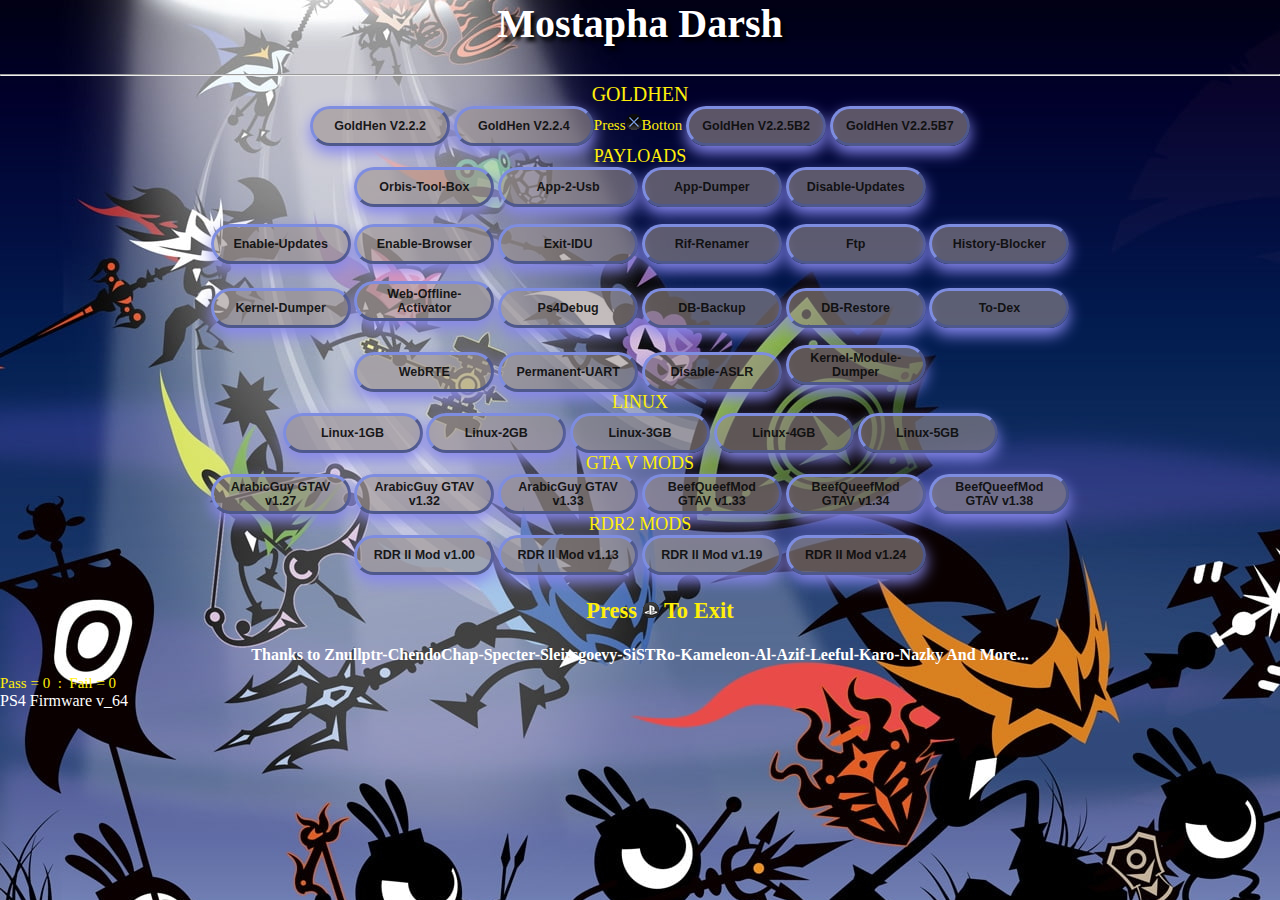
<file: index.html>
<html>
<head>
<title>Mostapha Darsh PS4 (900 V3)</title>
<link rel="icon" href="M.ico" type="icon">
<style>
body{background-image: url("bg.jpg");
color:rgb(255, 239, 9);font-size:15px;text-align:center;margin:0;overflow:hidden;}
.info{overflow: hidden;position: fixed;position: absolute;top: 45%;left: 50%;font-size: 25px;font-family: sans-serif;color: #b8b8b8;transform: translate(-50%, -50%);}
.button{background-color: rgba(155, 143, 143, 0.596);color: rgba(10, 10, 10, 0.925);cursor: pointer;font-size: smallER;border: #372dbb;border-style: outset;border-color:rgb(126, 141, 224);background-size: cover;width: 140px;
height: 40px;border-radius: 20px;box-shadow: 0 7px 15px 0 rgb(135, 135, 238);border: 2px steelblue rgb(92, 106, 230);font-weight:bolder; }
button:hover {
            box-shadow: 0 5px 50px 0 rgb(12, 60, 192);
            color: rgb(255, 255, 255);
            border-radius: 20px;
			background-color: #2b2bbd;
}
</style>
<script>
if (window.applicationCache.status=='0'){window.location.replace("cache.html");}
function awaitpl() {
  msgs.innerHTML= LoadedMSG;
 }
function ghdone() {
  msgs.innerHTML= LoadedMSG;
}
function toogle_payload(){
var req = new XMLHttpRequest();
req.responseType = "arraybuffer";
req.open("GET",PLfile,true);
req.send();
req.onreadystatechange=function(){
if (req.readyState == 4){
  var tmp0 = new Uint8Array(req.response.byteLength);
  tmp0.set(new Uint8Array(req.response), 0);
  var payload = new Uint32Array(tmp0);
  ghPL = payload;
  setTimeout(poc, 1500);
  }
};
}
</script>
<script src="int64.js"></script>
<script src="rop.js"></script>
<script src="kexploit.js"></script>
<script src="webkit.js"></script>
</head>
<body>
  <h1 id=msgs class="hue" style='font-size:40px;text-align:center;text-shadow: 4px 4px 4px black;color:white;'>Mostapha Darsh</h1>
  <hr>
    <div style=font-size:20px>GOLDHEN</div>
    <button class="button" onMouseOver="msgs.innerHTML='GoldHen v2.2.2 - By SiSTRo'"; onmouseout="msgs.innerHTML='Mostapha Darsh PS4 (900 V3)'" onclick="load_goldhen(); return false">GoldHen V2.2.2</button>
    <button class="button" onMouseOver="msgs.innerHTML='GoldHen v2.2.4 - By SiSTRo'"; onmouseout="msgs.innerHTML='Mostapha Darsh PS4 (900 V3)'" onclick="load_goldhen1(); return false">GoldHen V2.2.4</button>Press<img src="x.ico">Botton
    <button class="button" onMouseOver="msgs.innerHTML='GoldHen v2.2.5B2 - By SiSTRo'"; onmouseout="msgs.innerHTML='Mostapha Darsh PS4 (900 V3)'" onclick="load_goldhen2(); return false">GoldHen V2.2.5B2</button>
    <button class="button" onMouseOver="msgs.innerHTML='GoldHen v2.2.5B7 - By SiSTRo'"; onmouseout="msgs.innerHTML='Mostapha Darsh PS4 (900 V3)'" onclick="load_goldhen3(); return false">GoldHen V2.2.5B7</button>
    <br>
    <div style=font-size:18px>PAYLOADS</div>
    <button class="button" onMouseOver="msgs.innerHTML='Orbis Tool Box v1190 - By OSM'"; onmouseout="msgs.innerHTML='Mostapha Darsh PS4 (900 V3)'" onclick="load_orbistoolbox(); return false">Orbis-Tool-Box</button>
    <button class="button" onMouseOver="msgs.innerHTML='App-2-Usb - Original Version By Stooged / 9.00 Port By Al Azif'"; onmouseout="msgs.innerHTML='Mostapha Darsh PS4 (900 V3)'" onclick="load_app2usb(); return false">App-2-Usb</button>
    <button class="button" onMouseOver="msgs.innerHTML='App Dumper Only v1.8 - Original Version By xVortex / 9.00 Port Al Azif'"; onmouseout="msgs.innerHTML='Mostapha Darsh PS4 (900 V3)'" onclick="load_dumper(); return false">App-Dumper</button>
    <button class="button" onMouseOver="msgs.innerHTML='Disable-Updates v1.0 - By Al Azif'"; onmouseout="msgs.innerHTML='Mostapha Darsh PS4 (900 V3)'" onclick="load_disableupdates(); return false">Disable-Updates</button>
    <br><br>
    <button class="button" onMouseOver="msgs.innerHTML='Enable-Updates v1.0 - By Al Azif'"; onmouseout="msgs.innerHTML='Mostapha Darsh PS4 (900 V3)'" onclick="load_enableupdates(); return false">Enable-Updates</button>
    <button class="button" onMouseOver="msgs.innerHTML='Enable Browser / 9.00 Port Al Azif'"; onmouseout="msgs.innerHTML='Mostapha Darsh PS4 (900 V3)'" onclick="load_enablebrowser(); return false">Enable-Browser</button>
    <button class="button" onMouseOver="msgs.innerHTML='Exit IDU / 9.00 Port Al Azif'"; onmouseout="msgs.innerHTML='Mostapha Darsh PS4 (900 V3)'" onclick="load_exitidu(); return false">Exit-IDU</button>
    <button class="button" onMouseOver="msgs.innerHTML='Rifrenamer / 9.00 Port Al Azif'"; onmouseout="msgs.innerHTML='Mostapha Darsh PS4 (900 V3)'" onclick="load_rifrenamer(); return false">Rif-Renamer</button>
    <button class="button" onMouseOver="msgs.innerHTML='Ftp v1.3 - Original Version By xVortex / 9.00 Port By Al Azif'"; onmouseout="msgs.innerHTML='Mostapha Darsh PS4 (900 V3)'" onclick="load_ftp(); return false">Ftp</button>
    <button class="button" onMouseOver="msgs.innerHTML='History-Blocker - v2.0 Original Version By Stooged / 9.00 Port By Al Azif'"; onmouseout="msgs.innerHTML='Mostapha Darsh PS4 (900 V3)'" onclick="load_historyblocker(); return false">History-Blocker</button>
    <br><br>
    <button class="button" onMouseOver="msgs.innerHTML='Kernel-Dumper - v1.0 Original Version By Eversion / 9.00 Port By Al Azif'"; onmouseout="msgs.innerHTML='Mostapha Darsh PS4 (900 V3)'" onclick="load_kerneldumper(); return false">Kernel-Dumper</button>
    <button class="button" onMouseOver="msgs.innerHTML='PSN Account Offline Web Activator - By Sleirsgoevy'"; onmouseout="msgs.innerHTML='Mostapha Darsh PS4 (900 V3)'" onclick="load_webactivator(); return false">Web-Offline-Activator</button>
    <button class="button" onMouseOver="msgs.innerHTML='Ps4Debug v1.1.14 - By CTN123'"; onmouseout="msgs.innerHTML='Mostapha Darsh PS4 (900 V3)'" onclick="load_ps4debug(); return false">Ps4Debug</button>
    <button class="button" onMouseOver="msgs.innerHTML='DB-Backup v1.0 - By Leeful / 9.00 Port By Al Azif'"; onmouseout="msgs.innerHTML='Mostapha Darsh PS4 (900 V3)'" onclick="load_backup(); return false">DB-Backup</button>
    <button class="button" onMouseOver="msgs.innerHTML='DB-Restore v1.0 - By Leeful / 9.00 Port Al Azif'"; onmouseout="msgs.innerHTML='Mostapha Darsh PS4 (900 V3)'" onclick="load_restore(); return false">DB-Restore</button>
    <button class="button" onMouseOver="msgs.innerHTML='To-Dex v1.0 - By notzecoxao'"; onmouseout="msgs.innerHTML='Mostapha Darsh PS4 (900 V3)'" onclick="load_todex(); return false">To-Dex</button>
    <br><br>
    <button class="button" onMouseOver="msgs.innerHTML='WebRTE v1.0 - By PS4 Trainer'"; onmouseout="msgs.innerHTML='Mostapha Darsh PS4 (900 V3)'" onclick="load_webrte(); return false">WebRTE</button>
    <button class="button" onMouseOver="msgs.innerHTML='Permanent UART - 9.00 Port By Al Azif'"; onmouseout="msgs.innerHTML='Mostapha Darsh PS4 (900 V3)'" onclick="load_uart(); return false">Permanent-UART</button>
    <button class="button" onMouseOver="msgs.innerHTML='Disable ASLR - 9.00 Port By Al Azif'"; onmouseout="msgs.innerHTML='Mostapha Darsh PS4 (900 V3)'" onclick="load_disableaslr(); return false">Disable-ASLR</button>
    <button class="button" onMouseOver="msgs.innerHTML='Kernel-Module Dumper -  9.00 Port By Al Azif'"; onmouseout="msgs.innerHTML='Mostapha Darsh PS4 (900 V3)'" onclick="load_moduledumper(); return false">Kernel-Module-Dumper</button>
    <br>
    <div style=font-size:18px>LINUX</div>
    <a href="payload.html#p0=mira.js&p1=pl_LinuxLoader.js"><button class="button"  onMouseOver="msgs.innerHTML='Linux Loader 1gb Vram - By Nazky'"; onmouseout="msgs.innerHTML='Mostapha Darsh PS4 (900 V3)'" type="button">Linux-1GB</button></a>
    <a href="payload.html#p0=mira.js&p1=pl_LinuxLoader2gb.js"><button class="button"  onMouseOver="msgs.innerHTML='Linux Loader 2gb Vram - By Nazky'"; onmouseout="msgs.innerHTML='Mostapha Darsh PS4 (900 V3)'" type="button">Linux-2GB</button></a>
    <a href="payload.html#p0=mira.js&p1=pl_LinuxLoader3gb.js"><button class="button"  onMouseOver="msgs.innerHTML='Linux Loader 3gb Vram - By Nazky'"; onmouseout="msgs.innerHTML='Mostapha Darsh PS4 (900 V3)'" type="button">Linux-3GB</button></a>
    <a href="payload.html#p0=mira.js&p1=pl_LinuxLoader4gb.js"><button class="button"  onMouseOver="msgs.innerHTML='Linux Loader 4gb Vram - By Nazky'"; onmouseout="msgs.innerHTML='Mostapha Darsh PS4 (900 V3)'" type="button">Linux-4GB</button></a>
    <a href="payload.html#p0=mira.js&p1=pl_LinuxLoader5gb.js"><button class="button"  onMouseOver="msgs.innerHTML='Linux Loader 5gb Vram - By Nazky'"; onmouseout="msgs.innerHTML='Mostapha Darsh PS4 (900 V3)'" type="button">Linux-5GB</button></a>
    <br>
    <div style=font-size:18px>GTA V MODS</div>
    <button class="button" onMouseOver="msgs.innerHTML='ArabicGuy GTA V v1.27 - Original Version By RF0oDxM0Dz'"; onmouseout="msgs.innerHTML='Mostapha Darsh PS4 (900 V3)'" onclick="load_gtava127(); return false">ArabicGuy GTAV v1.27</button>
    <button class="button" onMouseOver="msgs.innerHTML='ArabicGuy GTA V v1.32 - Original Version By RF0oDxM0Dz'"; onmouseout="msgs.innerHTML='Mostapha Darsh PS4 (900 V3)'" onclick="load_gtava132(); return false">ArabicGuy GTAV v1.32</button>
    <button class="button" onMouseOver="msgs.innerHTML='ArabicGuy GTA V v1.33 - Original Version By RF0oDxM0Dz'"; onmouseout="msgs.innerHTML='Mostapha Darsh PS4 (900 V3)'" onclick="load_gtava133(); return false">ArabicGuy GTAV v1.33</button>
    <button class="button" onMouseOver="msgs.innerHTML='BeefQueefMod GTA V v1.33 - By GraFfiX'"; onmouseout="msgs.innerHTML='Mostapha Darsh PS4 (900 V3)'" onclick="load_gtavbeefqueef133(); return false">BeefQueefMod GTAV v1.33</button>
    <button class="button" onMouseOver="msgs.innerHTML='BeefQueefMod GTA V v1.34 - By GraFfiX'"; onmouseout="msgs.innerHTML='Mostapha Darsh PS4 (900 V3)'" onclick="load_gtavbeefqueef134(); return false">BeefQueefMod GTAV v1.34</button>
    <button class="button" onMouseOver="msgs.innerHTML='BeefQueefMod GTA V v1.38 - By GraFfiX'"; onmouseout="msgs.innerHTML='Mostapha Darsh PS4 (900 V3)'" onclick="load_gtavbeefqueef138(); return false">BeefQueefMod GTAV v1.38</button>
    <br>
    <div style=font-size:18px>RDR2 MODS</div>
    <button class="button" onMouseOver="msgs.innerHTML='Red Dead Redemption II Mod v1.00 - Original Version By RF0oDxM0Dz'"; onmouseout="msgs.innerHTML='Mostapha Darsh PS4 (900 V3)'" onclick="load_rdr2_100(); return false">RDR II Mod v1.00</button>
    <button class="button" onMouseOver="msgs.innerHTML='Red Dead Redemption II Mod v1.13  - Original Version By RF0oDxM0Dz'"; onmouseout="msgs.innerHTML='Mostapha Darsh PS4 (900 V3)'" onclick="load_rdr2_113(); return false">RDR II Mod v1.13</button>
    <button class="button" onMouseOver="msgs.innerHTML='Red Dead Redemption II Mod v1.19  - Original Version By RF0oDxM0Dz'"; onmouseout="msgs.innerHTML='Mostapha Darsh PS4 (900 V3)'" onclick="load_rdr2_119(); return false">RDR II Mod v1.19</button>
    <button class="button" onMouseOver="msgs.innerHTML='Red Dead Redemption II Mod v1.24  - Original Version By RF0oDxM0Dz'"; onmouseout="msgs.innerHTML='Mostapha Darsh PS4 (900 V3)'" onclick="load_rdr2_124(); return false">RDR II Mod v1.24</button>
    <h2><ul>Press  <img src="ps-4.ico">  To Exit</ul></h2>
    <h1 style="text-align:center;font-size:16px;color:white">Thanks to Znullptr-ChendoChap-Specter-Sleirsgoevy-SiSTRo-Kameleon-Al-Azif-Leeful-Karo-Nazky And More...</h1>
    <div id=mymenu style="text-align:left">
      <div text-align= left>Pass = <span id=passCounter></span>&nbsp;&nbsp;:&nbsp;&nbsp;Fail = <span id=failCounter></span></div>
      <div style="width:100%;font-size:16px;color:white">
      PS4 Firmware <span id="PS4fw"></span></div>
    </div>
    <script>
    var UA = navigator.userAgent.substring(navigator.userAgent.indexOf('5.0 (') + 19, navigator.userAgent.indexOf(') Apple')).replace("layStation 4/","");
    if (UA == "9.00"){PS4fw.innerHTML="v"+UA+" Detected"};if(UA != "9.00"){PS4fw.innerHTML="v"+UA};
    </script>
    <script>
    if (localStorage.passcount == null) localStorage.passcount=0;
    window.passCounter.innerHTML=localStorage.passcount;
    if (localStorage.failcount == null) localStorage.failcount=0;
    window.failCounter.innerHTML=localStorage.failcount;
    </script>

<script>
var exec_type = "";

function load_goldhen(){
msgs.innerHTML="<h1 style='font-size:25px;text-align:center;'>Loading GoldHen V2.2.2 ...</h1>";
LoadedMSG="GoldHen V2.2.2 Loaded ";
PLfile = "pl_GoldHENv2.2.2.bin";
exec_type = "payload";
toogle_payload();
}

function load_goldhen1(){
msgs.innerHTML="<h1 style='font-size:25px;text-align:center;'>Loading GoldHen V2.2.4 ...</h1>";
LoadedMSG="GoldHen V2.2.4 Loaded ";
PLfile = "pl_GoldHENv2.2.4.bin";
exec_type = "payload";
toogle_payload();
}

function load_goldhen2(){
msgs.innerHTML="<h1 style='font-size:25px;text-align:center;'>Loading GoldHen V2.2.5B2 ...</h1>";
LoadedMSG="GoldHen V2.2.5B2 Loaded ";
PLfile = "pl_GoldHENv2.2.5b2.bin";
exec_type = "payload";
toogle_payload();
}


function load_goldhen3(){
msgs.innerHTML="<h1 style='font-size:25px;text-align:center;'>Loading GoldHen V2.2.5B7 ...</h1>";
LoadedMSG="GoldHen V2.2.5B7 Loaded";
PLfile = "pl_GoldHENv2.2.5b7.bin";
exec_type = "payload";
toogle_payload();
}


function load_webactivator(){
msgs.innerHTML="<h1 style='font-size:25px;text-align:center;'>Loading PSN Account Offline Web Activator ...</h1>";
var link = document.createElement('a');
document.body.appendChild(link);
link.href = '900.html';
link.click();
}

function load_orbistoolbox(){
msgs.innerHTML="<h1 style='font-size:25px;text-align:center;'>Loading Orbis Tool Box v1190 ...</h1>";
LoadedMSG="Orbis Tool Box v1190 Loaded";
PLfile = "pl_OrbisToolbox.bin";
exec_type = "payload";
toogle_payload();
}

function load_disableupdates(){
msgs.innerHTML="<h1 style='font-size:25px;text-align:center;'>Loading Disable-Updates ...</h1>";
LoadedMSG="Disable-Updates Loaded";
PLfile = "pl_disableupdates.bin";
exec_type = "payload";
toogle_payload();
}

function load_enableupdates(){
msgs.innerHTML="<h1 style='font-size:25px;text-align:center;'>Loading Enable-Updates ...</h1>";
LoadedMSG="Enable-Updates Loaded";
PLfile = "pl_enableupdates.bin";
exec_type = "payload";
toogle_payload();
}

function load_backup(){
msgs.innerHTML="<h1 style='font-size:25px;text-align:center;'>Loading DB-Backup ...</h1>";
LoadedMSG="DB-Backup Loaded";
PLfile = "pl_backup.bin";
exec_type = "payload";
toogle_payload();
}

function load_app2usb(){
msgs.innerHTML="<h1 style='font-size:25px;text-align:center;'>Loading App-To-Usb ...</h1>";
LoadedMSG="App-To-Usb Loaded";
PLfile = "pl_app2usb.bin";
exec_type = "payload";
toogle_payload();
}

function load_dumper(){
msgs.innerHTML="<h1 style='font-size:25px;text-align:center;'>Loading App Dumper ...</h1>";
LoadedMSG="App Dumper Loaded";
PLfile = "pl_appdumper.bin";
exec_type = "payload";
toogle_payload();
}

function load_exitidu(){
msgs.innerHTML="<h1 style='font-size:25px;text-align:center;'>Loading Exitidu ...</h1>";
LoadedMSG="Exitidu Loaded";
PLfile = "pl_exitidu.bin";
exec_type = "payload";
toogle_payload();
}

function load_rifrenamer(){
msgs.innerHTML="<h1 style='font-size:25px;text-align:center;'>Loading Rifrenamer ...</h1>";
LoadedMSG="Rifrenamer Loaded";
PLfile = "pl_rifrenamer.bin";
exec_type = "payload";
toogle_payload();
}

function load_enablebrowser(){
msgs.innerHTML="<h1 style='font-size:25px;text-align:center;'>Loading Enable-Browser ...</h1>";
LoadedMSG="Enable-Browser Loaded";
PLfile = "pl_enablebrowser.bin";
exec_type = "payload";
toogle_payload();
}

function load_ftp(){
msgs.innerHTML="<h1 style='font-size:25px;text-align:center;'>Loading Ftp ...</h1>";
LoadedMSG="Ftp Loaded";
PLfile = "pl_ftp.bin";
exec_type = "payload";
toogle_payload();
}

function load_gtava127(){
msgs.innerHTML="<h1 style='font-size:25px;text-align:center;'>Loading ArabicGuy 1.27 ...</h1>";
LoadedMSG="ArabicGuy 1.27 Loaded";
PLfile = "pl_gtava127.bin";
exec_type = "mods";
toogle_payload();
}

function load_gtava132(){
msgs.innerHTML="<h1 style='font-size:25px;text-align:center;'>Loading ArabicGuy 1.32 ...</h1>";
LoadedMSG="ArabicGuy 1.32 Loaded";
PLfile = "pl_gtava132.bin";
exec_type = "mods";
toogle_payload();
}

function load_gtava133(){
msgs.innerHTML="<h1 style='font-size:25px;text-align:center;'>Loading ArabicGuy 1.33 ...</h1>";
LoadedMSG="ArabicGuy 1.33 Loaded";
PLfile = "pl_gtava133.bin";
exec_type = "mods";
toogle_payload();
}

function load_gtavbeefqueef133(){
msgs.innerHTML="<h1 style='font-size:25px;text-align:center;'>Loading BeefQueefMod 1.33 ...</h1>";
LoadedMSG="BeefQueefMod 1.33 Loaded";
PLfile = "pl_BeefQueefMod133.bin";
exec_type = "mods";
toogle_payload();
}

function load_gtavbeefqueef134(){
msgs.innerHTML="<h1 style='font-size:25px;text-align:center;'>Loading BeefQueefMod 1.34 ...</h1>";
LoadedMSG="BeefQueefMod 1.34 Loaded";
PLfile = "pl_BeefQueefMod134.bin";
exec_type = "mods";
toogle_payload();
}

function load_gtavbeefqueef138(){
msgs.innerHTML="<h1 style='font-size:25px;text-align:center;'>Loading BeefQueefMod 1.38 ...</h1>";
LoadedMSG="BeefQueefMod 1.38 Loaded";
PLfile = "pl_BeefQueefMod138.bin";
exec_type = "mods";
toogle_payload();
}

function load_rdr2_100(){
msgs.innerHTML="<h1 style='font-size:25px;text-align:center;'>Loading Read Dead Redemption II Mod v1.00 ...</h1>";
LoadedMSG="Read Dead Redemption II Mod v1.00 Loaded";
PLfile = "pl_rdr2100.bin";
exec_type = "mods";
toogle_payload();
}

function load_rdr2_113(){
msgs.innerHTML="<h1 style='font-size:25px;text-align:center;'>Loading Read Dead Redemption II Mod v1.13 ...</h1>";
LoadedMSG="Read Dead Redemption II Mod v1.13 Loaded";
PLfile = "pl_rdr2113.bin";
exec_type = "mods";
toogle_payload();
}

function load_rdr2_119(){
msgs.innerHTML="<h1 style='font-size:25px;text-align:center;'>Loading Read Dead Redemption II Mod v1.19 ...</h1>";
LoadedMSG="Read Dead Redemption II Mod v1.19 Loaded";
PLfile = "pl_rdr2119.bin";
exec_type = "mods";
toogle_payload();
}

function load_rdr2_124(){
msgs.innerHTML="<h1 style='font-size:25px;text-align:center;'>Loading Read Dead Redemption II Mod v1.24 ...</h1>";
LoadedMSG="Read Dead Redemption II Mod v1.24 Loaded";
PLfile = "pl_rdr2124.bin";
exec_type = "mods";
toogle_payload();
}

function load_historyblocker(){
msgs.innerHTML="<h1 style='font-size:25px;text-align:center;'>Loading History-Blocker ...</h1>";
LoadedMSG="History-Blocker Loaded";
PLfile = "pl_historyblocker.bin";
exec_type = "payload";
toogle_payload();
}

function load_kerneldumper(){
msgs.innerHTML="<h1 style='font-size:25px;text-align:center;'>Loading Kernel-Dumper ...</h1>";
LoadedMSG="Kernel-Dumper Loaded";
PLfile = "pl_kerneldumper.bin";
exec_type = "payload";
toogle_payload();
}

function load_moduledumper(){
msgs.innerHTML="<h1 style='font-size:25px;text-align:center;'>Loading Kernel Module-Dumper ...</h1>";
LoadedMSG="Kernel Module-Dumper Loaded";
PLfile = "pl_moduledumper.bin";
exec_type = "payload";
toogle_payload();
}

function load_uart(){
msgs.innerHTML="<h1 style='font-size:25px;text-align:center;'>Loading Permanent UART ...</h1>";
LoadedMSG="Permanent UART Loaded";
PLfile = "pl_permanentuart.bin";
exec_type = "payload";
toogle_payload();
}

function load_Linux1gb(){
msgs.innerHTML="<h1 style='font-size:25px;text-align:center;'>Loading Linux 1gb ...</h1>";
LoadedMSG="Linux 1gb Loaded";
PLfile = "pl_LinuxLoader.bin";
exec_type = "payload";
toogle_payload();
}

function load_Linux2gb(){
msgs.innerHTML="<h1 style='font-size:25px;text-align:center;'>Loading Linux 2gb ...</h1>";
LoadedMSG="Linux 2gb Loaded";
PLfile = "pl_Linux2gb.bin";
exec_type = "payload";
toogle_payload();
}

function load_Linux3gb(){
msgs.innerHTML="<h1 style='font-size:25px;text-align:center;'>Loading Linux 3gb ...</h1>";
LoadedMSG="Linux 3gb Loaded";
PLfile = "pl_Linux3gb.bin";
exec_type = "payload";
toogle_payload();
}

function load_Linux4gb(){
msgs.innerHTML="<h1 style='font-size:25px;text-align:center;'>Loading Linux 4gb ...</h1>";
LoadedMSG="Linux 4gb Loaded";
PLfile = "pl_Linux4gb.bin";
exec_type = "payload";
toogle_payload();
}

function load_Linux5gb(){
msgs.innerHTML="<h1 style='font-size:25px;text-align:center;'>Loading Linux 5gb ...</h1>";
LoadedMSG="Linux 5gb Loaded";
PLfile = "pl_Linux5gb.bin";
exec_type = "payload";
toogle_payload();
}

function load_ps4debug(){
msgs.innerHTML="<h1 style='font-size:25px;text-align:center;'>Loading CTN Ps4Debug v1.1.14 ...</h1>";
LoadedMSG="CTN Ps4Debug v1.1.14 Loaded";
PLfile = "pl_ps4debug.bin";
exec_type = "payload";
toogle_payload();
}

function load_restore(){
msgs.innerHTML="<h1 style='font-size:25px;text-align:center;'>Loading DB-Restore ...</h1>";
LoadedMSG="DB-Restore Loaded";
PLfile = "pl_restore.bin";
exec_type = "payload";
toogle_payload();
}

function load_todex(){
msgs.innerHTML="<h1 style='font-size:25px;text-align:center;'>Loading Enable-Dex ...</h1>";
LoadedMSG="ToDex Loaded";
PLfile = "pl_todex.bin";
exec_type = "payload";
toogle_payload();
}

function load_webrte(){
msgs.innerHTML="<h1 style='font-size:25px;text-align:center;'>Loading WebRTE ...</h1>";
LoadedMSG="WebRTE Loaded";
PLfile = "pl_webrte.bin";
exec_type = "payload";
toogle_payload();
}

function load_disableaslr(){
msgs.innerHTML="<h1 style='font-size:25px;text-align:center;'>Loading Disable-ASLR ...</h1>";
LoadedMSG="Disable-ASLR Loaded";
PLfile = "pl_disableaslr.bin";
exec_type = "payload";
toogle_payload();
}
</script>
    
</body>
</html>
</file>
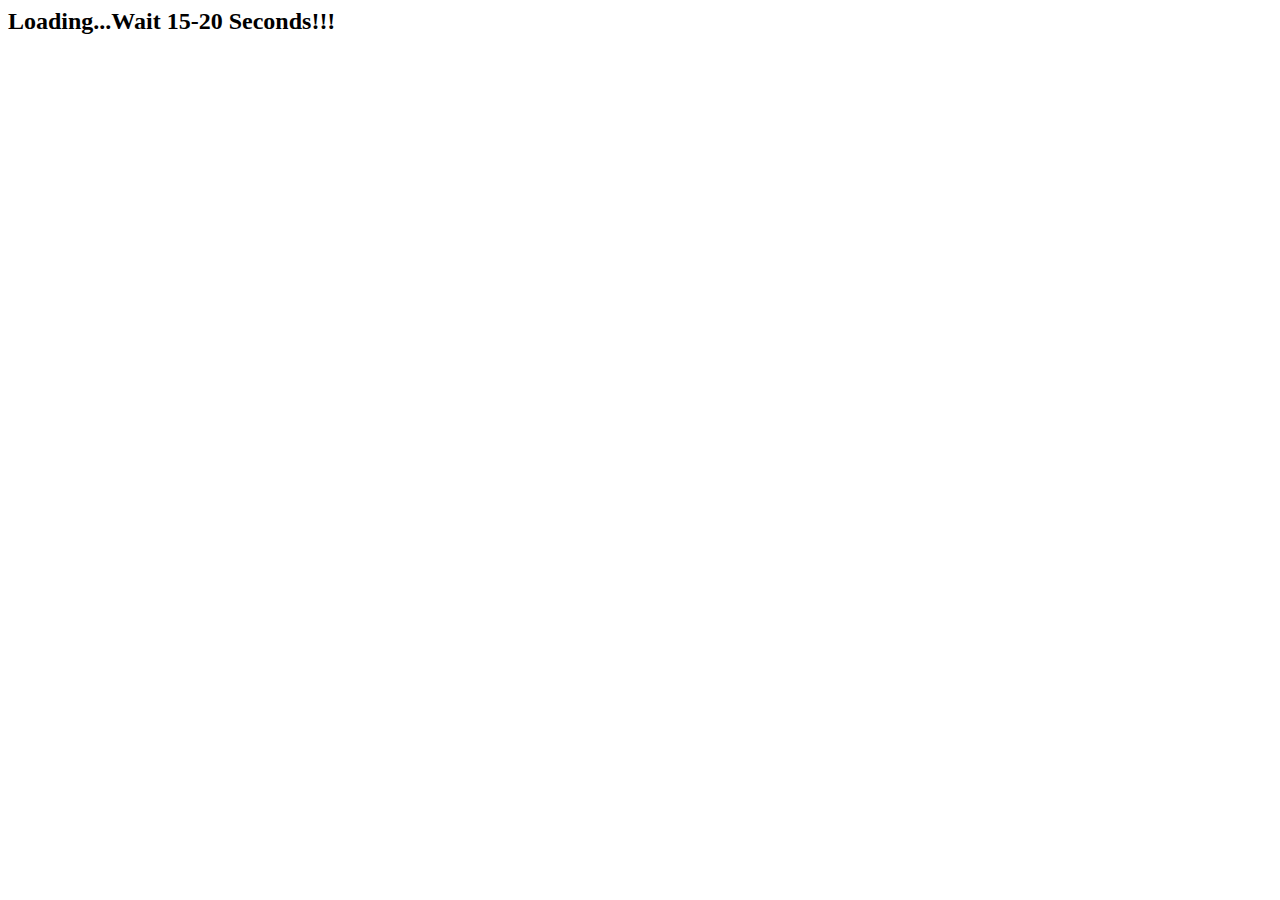
<file: 900.html>
<html>
<body>
<h2>Loading...Wait 15-20 Seconds!!!</h2>
<!-- preload necessary fonts before exploit -->
<div style="opacity: 0">
<p><i>Italic text</i></p>
<table>
<tr>
<th>H1</th>
<th>H2</th>
<th>H3</th>
</tr>
<tr>
<td>text</td>
<td><input value="text"/></td>
<td><button>text</button></td>
</tr>
</table>
</div>
<script>
function loadScript(path)
{
    var xhr = new XMLHttpRequest(path);
    xhr.open("GET", path, false);
    xhr.send('');
    return xhr.responseText;
}

setTimeout(function(){
eval.call(window, loadScript('netcat.js')
+loadScript('exploit.js')
+loadScript('malloc.js')
+loadScript('rop_sleirs.js')
+loadScript('syscalls.js')
+loadScript('syscalls2.js')
+loadScript('payload.js')
+loadScript('relocator.js')
+loadScript('frontend.js'));
document.getElementById('q').innerHTML = 'Some other text';
}, 50);
</script>
</body>
</html>
</file>
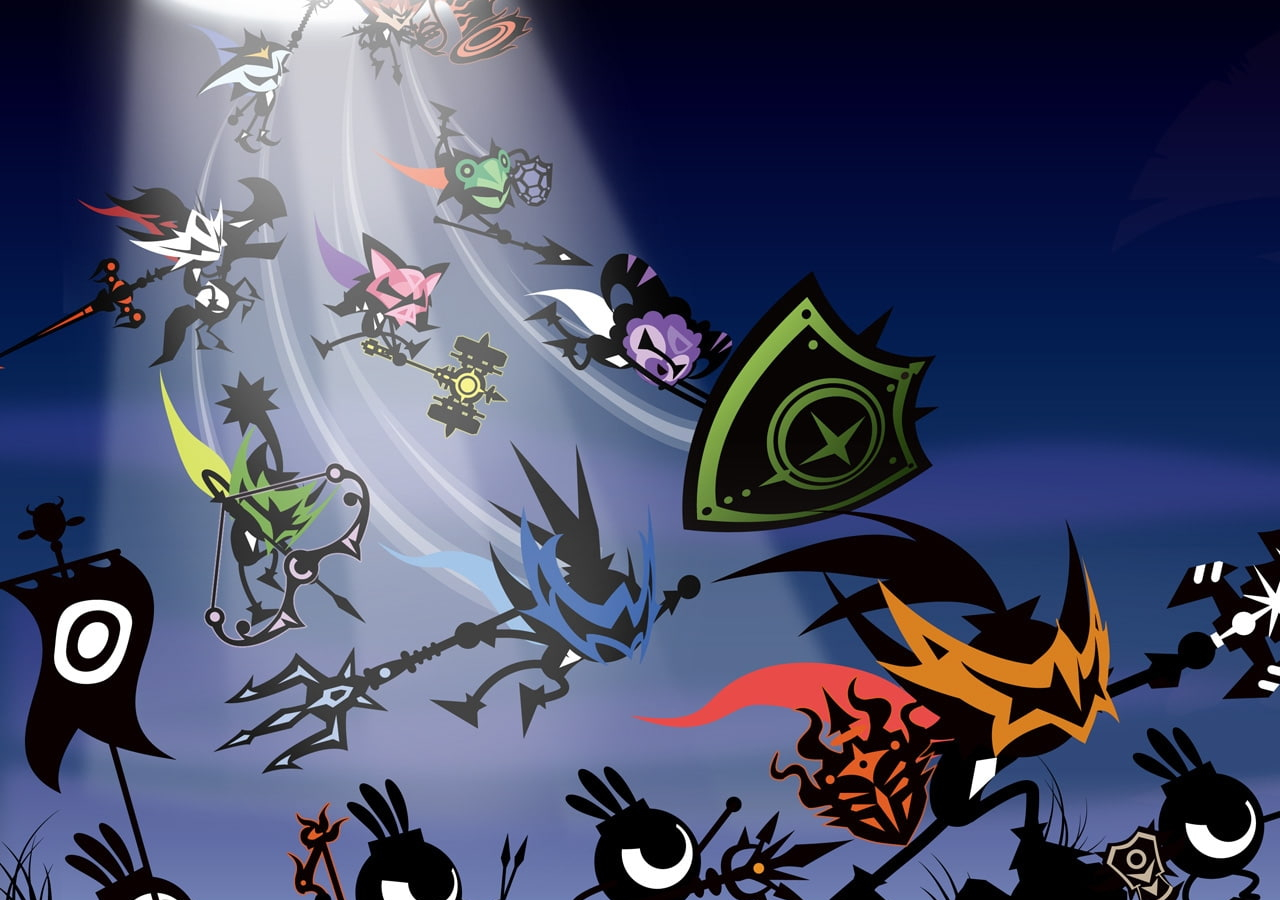
<file: cache.html>
<html manifest="9v2.cache">
<head>
<title>Mostapha Darsh PS4 (900 V3)</title>
<link rel="icon" href="M.ico" type="icon">
<style>
body{background-image: url("bg.jpg");
color:white;font-size:20px;text-align:center;margin:0;overflow:hidden;}
.info{overflow: hidden;position: fixed;position: absolute;top: 45%;left: 50%;font-size: 25px;font-family: sans-serif;color: #b8b8b8;transform: translate(-50%, -50%);}
</style>
<script>
history.replaceState(null,null,'index.html');var histlength=history.length;history.go(-histlength);
function DLProgress(e){Percent=(Math.round(e.loaded / e.total * 100));msgs.innerHTML="Installing Offline Cache ... " + Percent + "%"};
function DisplayCacheProgress(){
setTimeout(function(){msgs.innerHTML="Cache Installed Successfully";},2000);
setTimeout(function(){location.reload();},3000);
}
window.applicationCache.addEventListener("progress",DLProgress,false);window.applicationCache.oncached=function(e){DisplayCacheProgress();};window.applicationCache.onupdateready=function(e){DisplayCacheProgress();};
</script>
</head>
<body style=overflow:hidden>
<div id=msgs class=info style='-webkit-font-feature-settings:"tnum";font-feature-settings:"tnum";'></div>
</body>
</html>
</file>
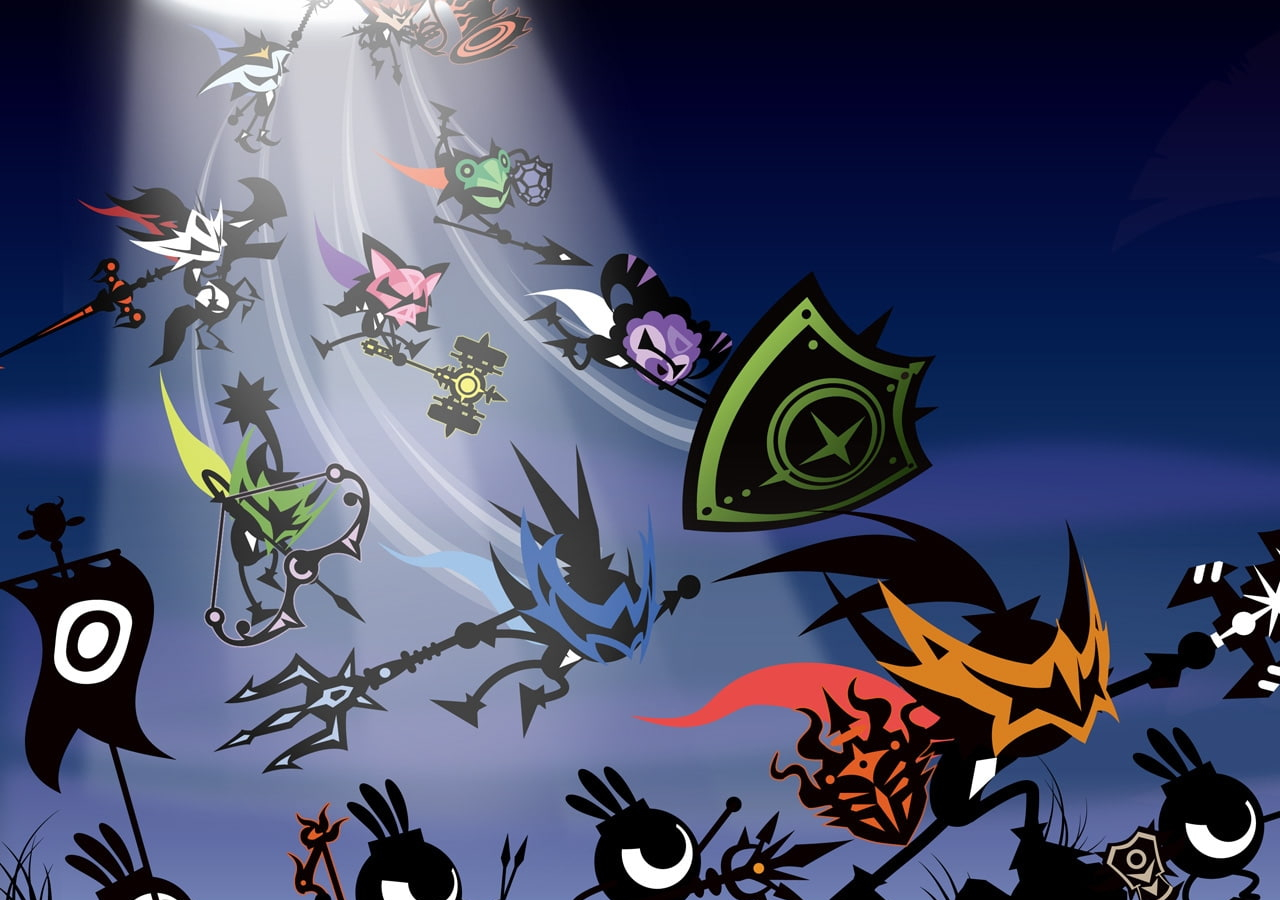
<file: payload.html>
<html>
    <style>
        body{background-image: url("bg.jpg");
        color:white;font-size:20px;text-align:center;margin:0;overflow:hidden;}
    </style>
<body>
<script>
function wk_keep_alive()
{
    var xhr = new XMLHttpRequest();
    xhr.open('GET', document.location.href, false);
    xhr.send('');
}

function print(){}

function getHashParams()
{
    var ans = {};
    var p = document.location.hash.substr(1).split("&");
    for(var i = 0; i < p.length; i++)
    {
        var kv = p[i].split('=');
        var k = kv.shift();
        ans[k] = decodeURIComponent(kv.join('='));
    }
    return ans;
}

function done()
{
    history.pushState({}, '', 'index.html');
    if(main_ret == 0 || main_ret == 179)
    {
        alert("You're all set!");
        setTimeout(function() { read_ptr_at(0); }, 1);
    }
    else
        alert("Jailbreak is not activated.");
}

function runScript(what)
{
    var xhr = new XMLHttpRequest();
    xhr.open('GET', what, false);
    xhr.send('');
    eval.call(window, xhr.responseText);
}

var params = getHashParams();
</script>
<script src="netcat.js"></script>
<script src="int64.js"></script>
<script src="rop.js"></script>
<script src="kexploit.js"></script>
<script src="exploit.js"></script>
<script src="malloc.js"></script>
<script src="rop_sleirs.js"></script>
<script src="syscalls.js"></script>
<script src="syscalls2.js"></script>
<script>
if('p0' in params)
    runScript(params.p0);
if('p1' in params)
    runScript(params.p1);
</script>
<script src="kexploit-launcher.js"></script>
<script src="relocator.js"></script>
<script>done();</script>
</body>
</html>
</file>
